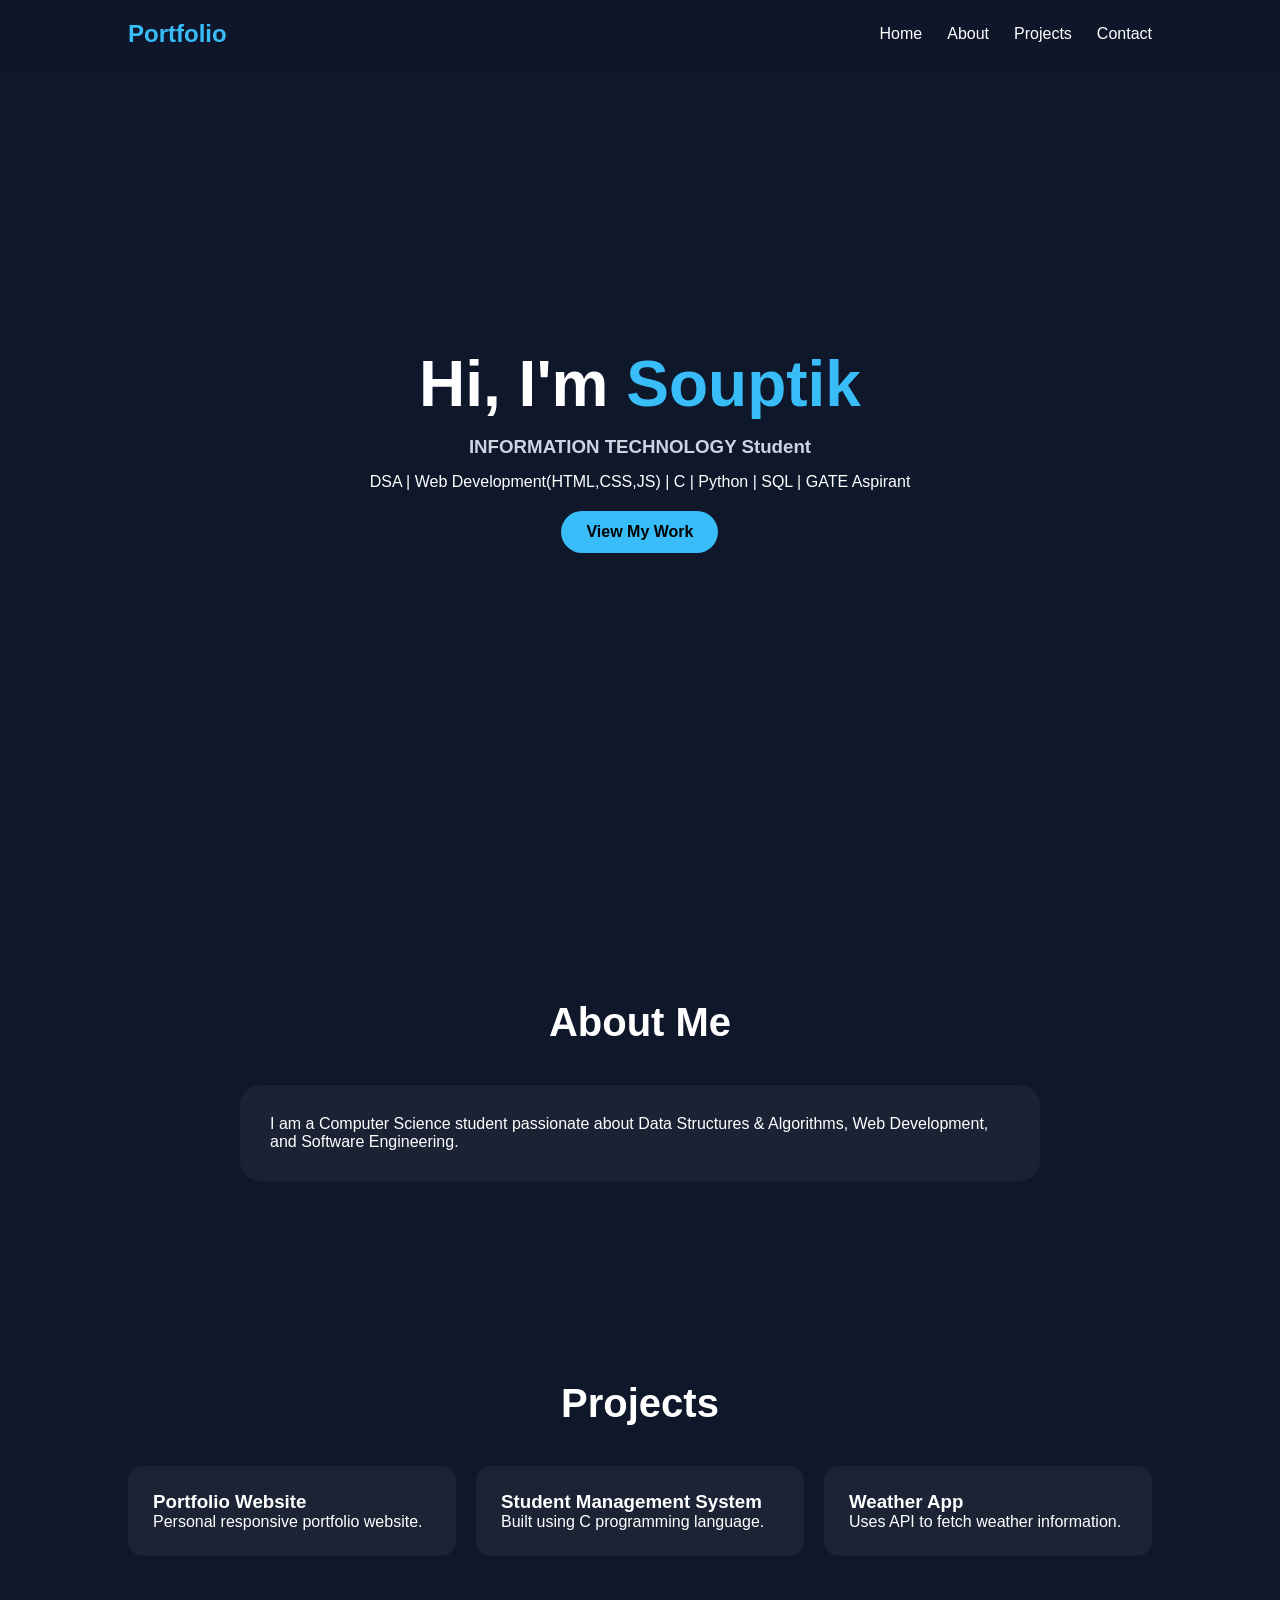
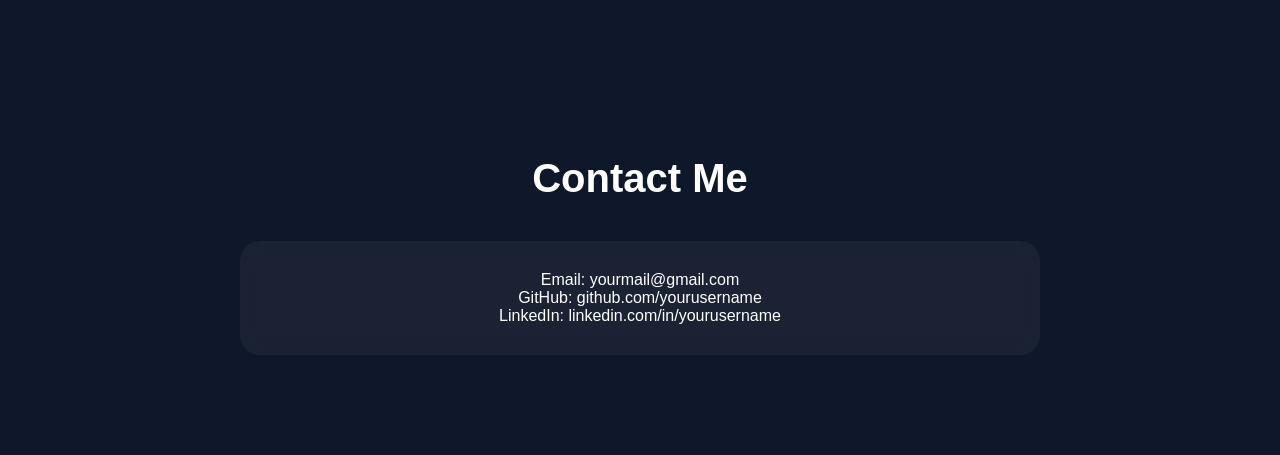
<file: index.html>
<!DOCTYPE html>
<html lang="en">
<head>
    <meta charset="UTF-8">
    <meta name="viewport" content="width=device-width, initial-scale=1.0">
    <title>Portfolio</title>
    <link rel="stylesheet" href="style.css">
</head>
<body>

    <nav>
        <h2 class="logo">Portfolio</h2>
        <ul>
            <li><a href="#home">Home</a></li>
            <li><a href="#about">About</a></li>
            <li><a href="#projects">Projects</a></li>
            <li><a href="#contact">Contact</a></li>
        </ul>
    </nav>

    <section id="home" class="hero">
        <div class="hero-content">
            <h1>Hi, I'm <span>Souptik</span></h1>
            <h3>INFORMATION TECHNOLOGY Student</h3>
            <p>DSA | Web Development(HTML,CSS,JS) | C | Python | SQL | GATE Aspirant</p>
            <a href="#projects" class="btn">View My Work</a>
        </div>
    </section>

    <section id="about">
        <h2>About Me</h2>
        <div class="card">
            <p>
                I am a Computer Science student passionate about
                Data Structures & Algorithms, Web Development,
                and Software Engineering.
            </p>
        </div>
    </section>

    <section id="projects">
        <h2>Projects</h2>

        <div class="project-container">

            <div class="project-card">
                <h3>Portfolio Website</h3>
                <p>Personal responsive portfolio website.</p>
            </div>

            <div class="project-card">
                <h3>Student Management System</h3>
                <p>Built using C programming language.</p>
            </div>

            <div class="project-card">
                <h3>Weather App</h3>
                <p>Uses API to fetch weather information.</p>
            </div>

        </div>
    </section>

    <section id="contact">
        <h2>Contact Me</h2>

        <div class="card">
            <p>Email: yourmail@gmail.com</p>
            <p>GitHub: github.com/yourusername</p>
            <p>LinkedIn: linkedin.com/in/yourusername</p>
        </div>
    </section>

    <script src="script.js"></script>

</body>
</html>
</file>
<file: style.css>
*{
    margin:0;
    padding:0;
    box-sizing:border-box;
    scroll-behavior:smooth;
    font-family:Segoe UI, sans-serif;
}

body{
    background:#0f172a;
    color:white;
}

nav{
    position:fixed;
    width:100%;
    top:0;
    display:flex;
    justify-content:space-between;
    align-items:center;
    padding:20px 10%;
    background:rgba(15,23,42,0.8);
    backdrop-filter:blur(10px);
    z-index:100;
}

.logo{
    color:#38bdf8;
}

nav ul{
    display:flex;
    list-style:none;
}

nav ul li{
    margin-left:25px;
}

nav ul li a{
    color:white;
    text-decoration:none;
    transition:.3s;
}

nav ul li a:hover{
    color:#38bdf8;
}

.hero{
    height:100vh;
    display:flex;
    justify-content:center;
    align-items:center;
    text-align:center;
    padding:20px;
}

.hero h1{
    font-size:4rem;
}

.hero span{
    color:#38bdf8;
}

.hero h3{
    margin:15px 0;
    color:#cbd5e1;
}

.btn{
    display:inline-block;
    margin-top:20px;
    padding:12px 25px;
    background:#38bdf8;
    color:black;
    text-decoration:none;
    border-radius:30px;
    font-weight:bold;
}

section{
    padding:100px 10%;
}

section h2{
    text-align:center;
    margin-bottom:40px;
    font-size:2.5rem;
}

.card{
    max-width:800px;
    margin:auto;
    padding:30px;
    border-radius:20px;
    background:rgba(255,255,255,0.05);
    backdrop-filter:blur(10px);
}

.project-container{
    display:grid;
    grid-template-columns:repeat(auto-fit,minmax(250px,1fr));
    gap:20px;
}

.project-card{
    background:rgba(255,255,255,0.05);
    padding:25px;
    border-radius:15px;
    transition:.4s;
}

.project-card:hover{
    transform:translateY(-10px);
}

#contact{
    text-align:center;
}

@media(max-width:768px){

    nav{
        flex-direction:column;
    }

    nav ul{
        margin-top:10px;
    }

    .hero h1{
        font-size:2.8rem;
    }
}
</file>
